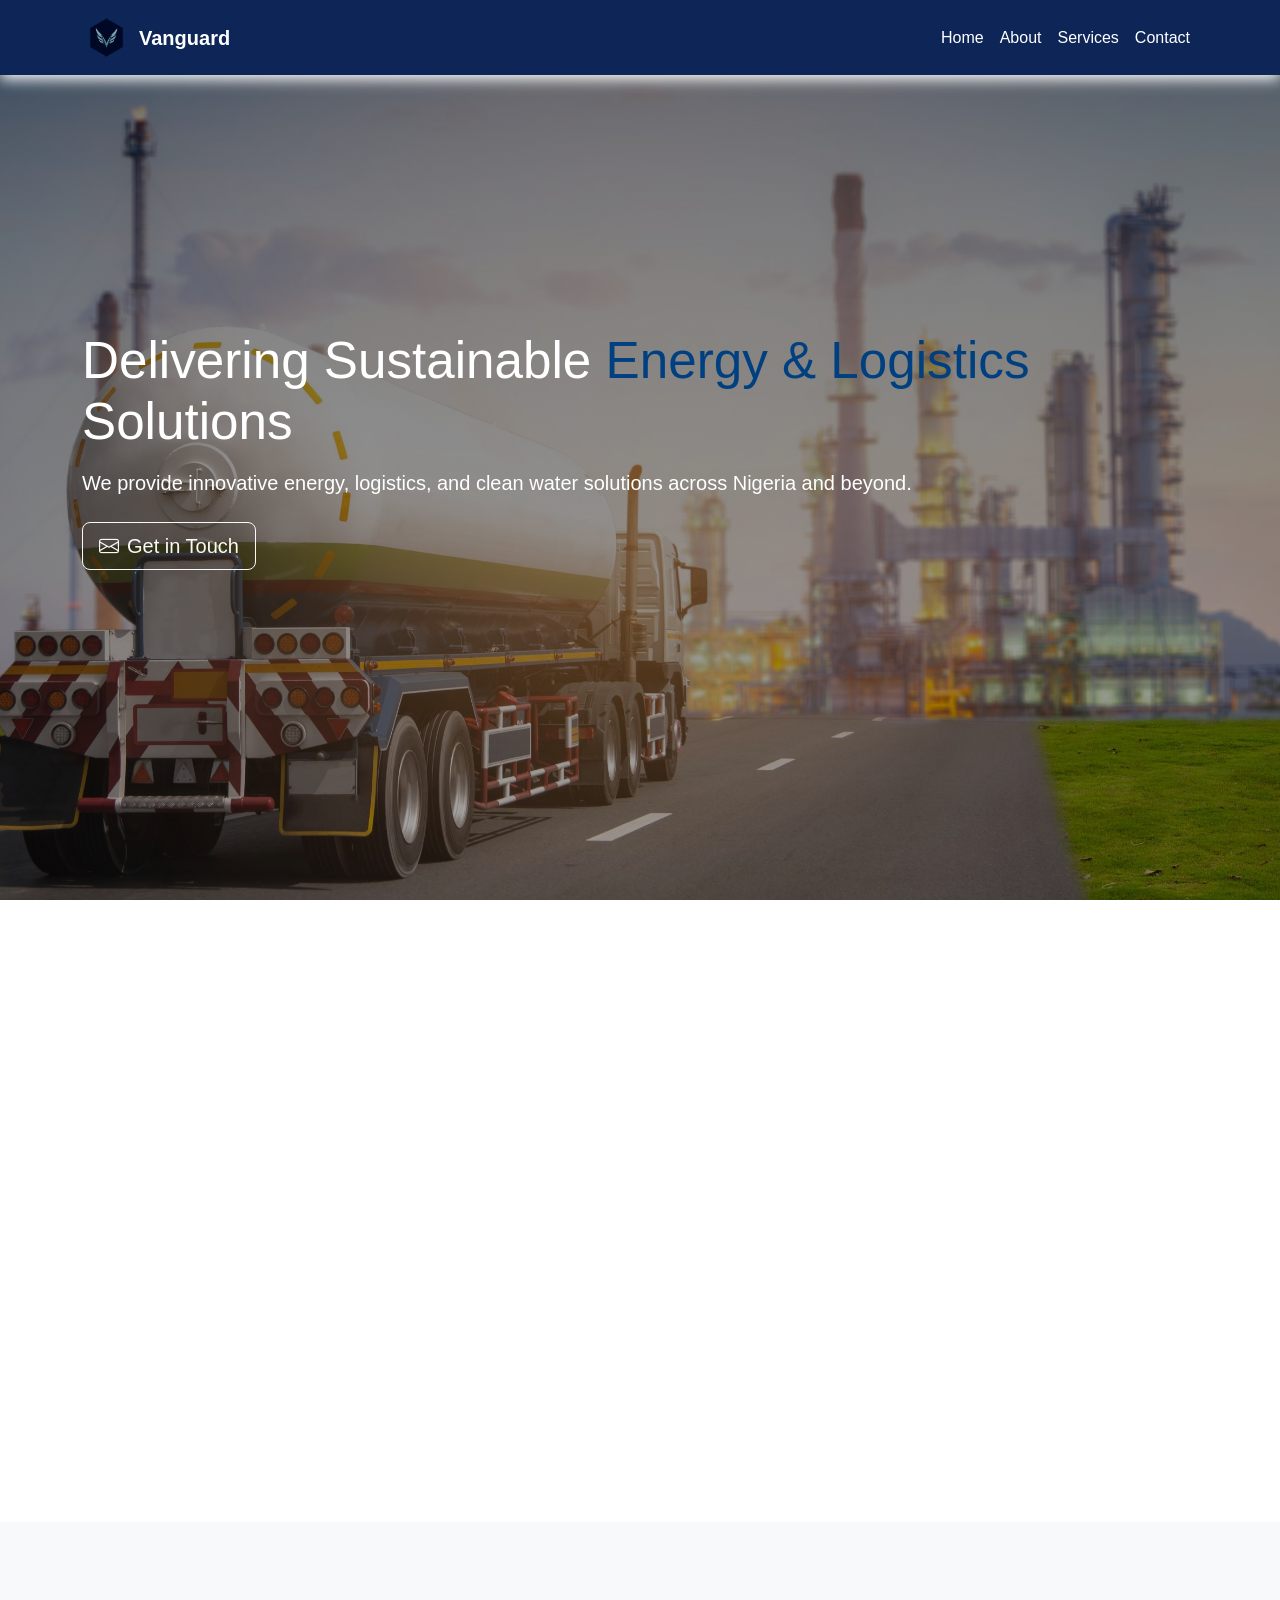
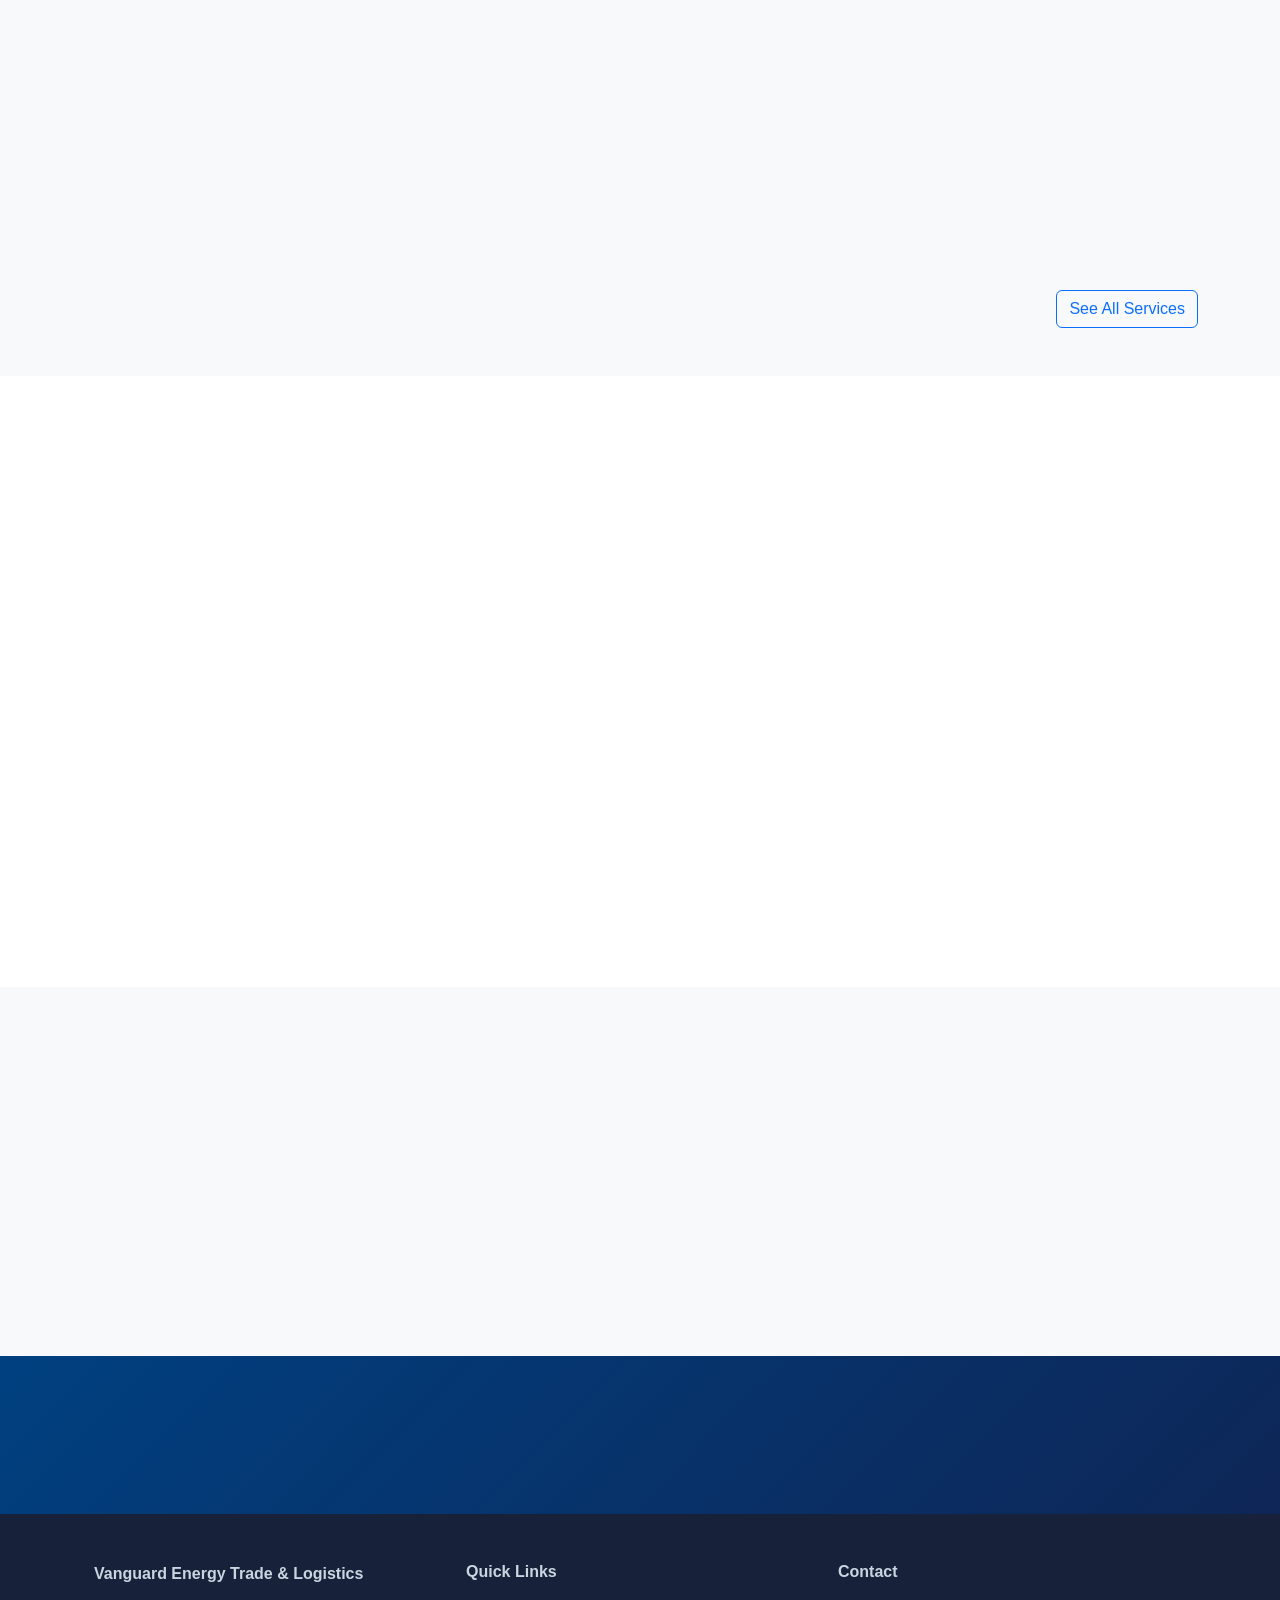
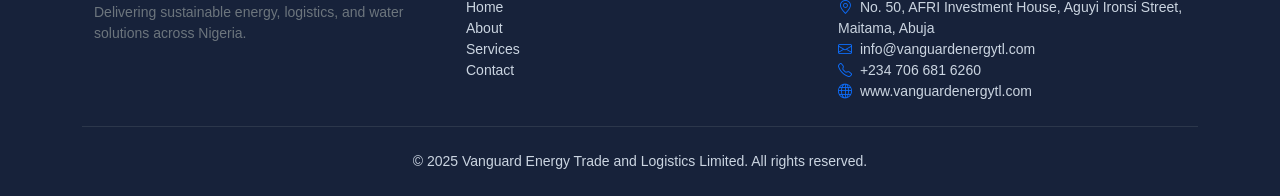
<file: index.html>
<!DOCTYPE html>
<html lang="en">
<head>
  <meta charset="UTF-8" />
  <meta name="viewport" content="width=device-width, initial-scale=1" />
  <meta name="robots" content="index, follow">
  <link rel="icon" type="image/png" href="./images/logo.png" />
  <title>Vanguard Energy Trade and Logistics | Sustainable Energy, Logistics & Water Solutions Nigeria</title>
  <meta name="description" content="Vanguard Energy Trade & Logistics delivers sustainable energy, logistics, and water solutions across Nigeria. Discover our renewable energy, logistics, and clean water services.">
  <meta name="keywords" content="Vanguard Energy, Energy Solutions, Logistics, Clean Water, Nigeria, Renewable Energy, Oil and Gas, Borehole Drilling, EPC, Solar, Inverter, Pipeline, Consulting">
  <meta name="author" content="Vanguard Energy Trade and Logistics">
  <meta property="og:title" content="Vanguard Energy Trade and Logistics | Sustainable Energy, Logistics & Water Solutions Nigeria">
  <meta property="og:description" content="Delivering sustainable energy, logistics, and water solutions across Nigeria.">
  <meta property="og:image" content="https://www.vanguardenergytl.com/images/logo.png">
  <meta property="og:type" content="website">
  <meta property="og:url" content="https://www.vanguardenergytl.com/">
  <meta name="twitter:card" content="summary_large_image">
  <meta name="twitter:title" content="Vanguard Energy Trade and Logistics">
  <meta name="twitter:description" content="Delivering sustainable energy, logistics, and water solutions across Nigeria.">
  <meta name="twitter:image" content="https://www.vanguardenergytl.com/images/logo.png">
  <link rel="canonical" href="https://www.vanguardenergytl.com/">

  
  <link rel="stylesheet" href="./css/style.css">
  <link href="https://cdn.jsdelivr.net/npm/bootstrap@5.3.2/dist/css/bootstrap.min.css" rel="stylesheet" />
  <link href="https://cdn.jsdelivr.net/npm/bootstrap-icons@1.11.3/font/bootstrap-icons.css" rel="stylesheet" />
  <link href="https://unpkg.com/aos@2.3.4/dist/aos.css" rel="stylesheet" />
  <link href="https://cdnjs.cloudflare.com/ajax/libs/font-awesome/6.5.1/css/all.min.css" rel="stylesheet" />  

  
  <script async src="https://www.googletagmanager.com/gtag/js?id=G-5X5LFJ057C"></script>
  <script>
    window.dataLayer = window.dataLayer || [];
    function gtag(){dataLayer.push(arguments);}
    gtag('js', new Date());
    gtag('config', 'G-5X5LFJ057C');
  </script>

  
  <script type="application/ld+json">
  {
    "@context": "https://schema.org",
    "@type": "Organization",
    "name": "Vanguard Energy Trade and Logistics",
    "url": "https://www.vanguardenergytl.com",
    "logo": "https://www.vanguardenergytl.com/images/logo.png",
    "description": "Delivering sustainable energy, logistics, and water solutions across Nigeria.",
    "contactPoint": {
      "@type": "ContactPoint",
      "telephone": "+2347066816260",
      "contactType": "Customer Service",
      "areaServed": "NG"
    },
    "address": {
      "@type": "PostalAddress",
      "streetAddress": "No. 50, AFRI Investment House, Aguyi Ironsi Street, Maitama",
      "addressLocality": "Abuja",
      "addressCountry": "NG"
    }
  }
  </script>
</head>
<body>

<nav class="navbar navbar-expand-lg fixed-top py-2" role="navigation">
  <div class="container">
    <a class="navbar-brand d-flex align-items-center" href="index.html">
      <img src="./images/logo.png" alt="Vanguard Energy Trade and Logistics Logo" class="d-inline-block align-top me-2" style="height: 49px; width: 49px;">
      <span class="fw-bold text-white">Vanguard</span>
    </a>
    <button class="navbar-toggler bg-white" type="button" data-bs-toggle="collapse" data-bs-target="#nav1" aria-controls="nav1" aria-expanded="false" aria-label="Toggle navigation">
      <span class="navbar-toggler-icon"></span>
    </button>
    <div class="collapse navbar-collapse" id="nav1">
      <ul class="navbar-nav ms-auto">
        <li class="nav-item"><a class="nav-link active text-white" href="#home">Home</a></li>
        <li class="nav-item"><a class="nav-link text-white" href="about.html">About</a></li>
        <li class="nav-item"><a class="nav-link text-white" href="services.html">Services</a></li>
        <li class="nav-item"><a class="nav-link text-white" href="contact.html">Contact</a></li>
      </ul>
    </div>
  </div>
</nav>



  <header id="home" class="hero" style="overflow-x:hidden;">
    <div class="container content" data-aos="fade-up">
      <h1 class="mb-3">Delivering Sustainable <span class="text-accent">Energy & Logistics</span> Solutions</h1>
      <p class="lead mb-4">We provide innovative energy, logistics, and clean water solutions across Nigeria and beyond.</p>
      <div class="d-flex gap-2 flex-wrap">
        <a href="contact.html" class="btn btn-outline-light btn-lg"><i class="bi bi-envelope me-2"></i>Get in Touch</a>
      </div>
    </div>
  </header>
  

<!-- ABOUT US-->
<section id="about-preview" class="py-5" role="region" aria-labelledby="about-title">
  <div class="container">
    <div class="row align-items-center g-4">
      <div class="col-lg-6" data-aos="fade-right">
        <img src="./images/who.png" alt="About Vanguard Energy Team" class="img-fluid rounded shadow" loading="lazy"/>
      </div>
      <div class="col-lg-6" data-aos="fade-left">
        <span class="badge" style="background: rgba(154,205,50,.15); color: var(--accent)">Who We Are</span>
        <h2 id="about-title" class="fw-bold mb-3">Empowering Communities, Enabling Progress</h2>
        <p class="text-secondary">Vanguard Energy Trade & Logistics is a leading solutions aggregator, providing sustainable energy, logistics, and water sourcing services across Nigeria and Africa.</p>
        <a href="about.html" class="btn btn-primary mt-2">Learn More About Us</a>
      </div>
    </div>
  </div>
</section>

<!-- SERVICES -->
<section id="services-preview" class="py-5 bg-light" role="region" aria-labelledby="services-title">
  <div class="container">
    <div class="row mb-4">
      <div class="col-lg-8" data-aos="fade-right">
        <h2 id="services-title" class="section-title mb-2">Our Core Services</h2>
        <p class="text-secondary mb-0">We offer a comprehensive range of services to meet the diverse needs of our clients.</p>
      </div>
    </div>
    <div class="row g-4">
      <div class="col-md-6 col-lg-4" data-aos="fade-up">
        <div class="card feature-card h-100">
          <div class="card-body p-4">
            <div class="d-inline-flex align-items-center justify-content-center rounded-circle bg-light mb-3" style="width:56px;height:56px">
              <i class="bi bi-lightning-charge fs-4 text-accent"></i>
            </div>
            <h3 class="h5 fw-bold">Energy Solutions</h3>
            <p class="text-secondary mb-0">Renewable energy, oil & gas logistics, and sustainable power projects.</p>
          </div>
        </div>
      </div>
      <div class="col-md-6 col-lg-4" data-aos="fade-up" data-aos-delay="100">
        <div class="card feature-card h-100">
          <div class="card-body p-4">
            <div class="d-inline-flex align-items-center justify-content-center rounded-circle bg-light mb-3" style="width:56px;height:56px">
              <i class="bi bi-droplet-fill fs-4 text-accent"></i>
            </div>
            <h3 class="h5 fw-bold">Clean Water Sourcing</h3>
            <p class="text-secondary mb-0">Borehole drilling, water well design, and maintenance for reliable water access.</p>
          </div>
        </div>
      </div>
      <div class="col-md-6 col-lg-4" data-aos="fade-up" data-aos-delay="200">
        <div class="card feature-card h-100">
          <div class="card-body p-4">
            <div class="d-inline-flex align-items-center justify-content-center rounded-circle bg-light mb-3" style="width:56px;height:56px">
              <i class="bi bi-gear-wide-connected fs-4 text-accent"></i>
            </div>
            <h3 class="h5 fw-bold">Logistics & Pipelines</h3>
            <p class="text-secondary mb-0">Pipeline construction, gas processing, and EPC consulting for efficient delivery.</p>
          </div>
        </div>
      </div>
    </div>
    <div class="text-end mt-4">
      <a href="services.html" class="btn btn-outline-primary">See All Services</a>
    </div>
  </div>
</section>

<!-- PROJECTS  -->
<section id="projects-preview" class="py-5" role="region" aria-labelledby="projects-title">
  <div class="container">
    <div class="row mb-4">
      <div class="lg-8" data-aos="fade-right">
        <h2 id="projects-title" class="section-title mb-2">Featured Projects</h2>
        <p class="text-secondary mb-0">See how we’re making a difference in communities across Nigeria.</p>
      </div>
    </div>
    <div class="row g-4">
      <div class="col-md-6" data-aos="zoom-in">
        <div class="card project-card h-100">
          <img src="./images/project2.png" alt="Pankshin Solar Borehole Project" class="card-img-top" loading="lazy"/>
          <div class="card-body">
            <h3 class="h5 fw-bold">Pankshin Solar Borehole</h3>
            <p class="text-secondary mb-2">Installed solar panels to power a borehole and overhead water tank, providing 24/7 access to clean water.</p>
          </div>
          <a href="about.html" class="btn btn-outline-primary mt-auto">Learn more</a>
        </div>
      </div>
      <div class="col-md-6" data-aos="zoom-in" data-aos-delay="100">
        <div class="card project-card h-100">
          <img src="./images/project1.png" alt="Karamajiji IDP Borehole Project" class="card-img-top" loading="lazy"/>
          <div class="card-body">
            <h3 class="h5 fw-bold">Karamajiji IDP Borehole</h3>
            <p class="text-secondary mb-2">Engineers deployed to IDP Camp in Abuja to provide a reliable water solution addressing severe shortages.</p>
          </div>
          <a href="about.html" class="btn btn-outline-primary mt-auto">Learn more</a>
        </div>
      </div>
    </div>
  </div>
</section>


  
<!-- PARTNERS -->
<section id="partners" class="py-5 bg-light" role="region" aria-labelledby="partners-title">
  <div class="container">
    <div class="row mb-4">
      <div class="col-lg-8" data-aos="fade-right">
        <h2 id="partners-title" class="section-title mb-2">Our Partners</h2>
        <p class="text-secondary">Strategic alliances driving innovation and excellence in energy and logistics.</p>
      </div>
    </div>
    <div class="row g-4 justify-content-center" data-aos="zoom-in">
      <div class="col-6 col-sm-4 col-md-3 col-lg-2">
        <img src="./images/nex.png" alt="Nex Rubica Capital Partner" class="img-fluid" style="max-height: 100px;" loading="lazy">
      </div>
      <div class="col-6 col-sm-4 col-md-3 col-lg-2">
        <img src="./images/bvs.png" alt="BVS Professional Partner" class="img-fluid" style="max-height: 100px;" loading="lazy">
      </div>
      <div class="col-6 col-sm-4 col-md-3 col-lg-2">
        <img src="./images/ganawa.png" alt="Ganawa Engineering Partner" class="img-fluid" style="max-height: 100px;" loading="lazy">
      </div>
      <div class="col-6 col-sm-4 col-md-3 col-lg-2">
        <img src="./images/xenius.png" alt="Xenius Global Nigeria Partner" class="img-fluid" style="max-height: 100px;" loading="lazy">
      </div>
       <div class="col-6 col-sm-4 col-md-3 col-lg-2">
          <img src="./images/subterra.png" alt="Subterra" class="img-fluid" style="max-height: 100px;" loading="lazy">
        </div>
        <div class="col-6 col-sm-4 col-md-3 col-lg-2">
          <img src="./images/cal.png" alt="Caillou and Deez" class="img-fluid" style="max-height: 100px;" loading="lazy">
        </div>
        <div class="col-6 col-sm-4 col-md-3 col-lg-2">
          <img src="./images/ele city.png" alt="Electric City Energy" class="img-fluid" style="max-height: 100px;" loading="lazy">
        </div>
        <div class="col-6 col-sm-4 col-md-3 col-lg-2">
          <img src="./images/gra.png" alt="Dache Global" class="img-fluid" style="max-height: 100px;" loading="lazy">
        </div>
        <div class="col-6 col-sm-4 col-md-3 col-lg-2">
          <img src="./images/atc.png" alt="ATC" class="img-fluid" style="max-height: 100px;" loading="lazy">
        </div>
        <div class="col-6 col-sm-4 col-md-3 col-lg-2">
          <img src="./images/omale.png" alt="Omale & Co" class="img-fluid" style="max-height: 100px;" loading="lazy">
        </div>
        <div class="col-6 col-sm-4 col-md-3 col-lg-2">
          <img src="./images/avant (2).png" alt="Avant Garde Technology" class="img-fluid" style="max-height: 100px;" loading="lazy">
        </div>
    </div>
  </div>
</section>


  

  <section class="cta-band py-5" id="contact">
    <div class="container">
      <div class="row align-items-center g-3">
        <div class="col-lg-8" data-aos="fade-right">
          <h3 class="mb-1">Partner with us for sustainable solutions.</h3>
          <p class="mb-0 text-light">Let’s discuss energy, logistics, or water sourcing opportunities.</p>
        </div>
        <div class="col-lg-4 text-lg-end" data-aos="fade-left">
          <a class="btn btn-light btn-lg" href="mailto:info@vanguardenergytl.com"><i class="bi bi-envelope me-2"></i>Email Us</a>
        </div>
      </div>
    </div>
  </section>

  
  <footer class="pt-5 pb-4">
    <div class="container">
      <div class="row g-4">
        <div class="col-md-4">
          <div class="d-flex align-items-center mb-3"><span class="fw-bold">Vanguard Energy Trade & Logistics</span></div>
          <p class="small text-secondary">Delivering sustainable energy, logistics, and water solutions across Nigeria.</p>
        </div>
        <div class="col-md-4">
          <h6 class="fw-bold mb-3">Quick Links</h6>
          <ul class="list-unstyled small">
            <li><a href="#home">Home</a></li>
            <li><a href="about.html">About</a></li>
            <li><a href="services.html">Services</a></li>
            <li><a href="contact.html">Contact</a></li>
          </ul>
        </div>
        <div class="col-md-4">
          <h6 class="fw-bold mb-3">Contact</h6>
          <ul class="list-unstyled small mb-0">
            <li><i class="bi bi-geo-alt text-primary me-1"></i> No. 50, AFRI Investment House, Aguyi Ironsi Street, Maitama, Abuja</li>
            <li><i class="bi bi-envelope text-primary me-1"></i> info@vanguardenergytl.com</li>
            <li><i class="bi bi-telephone text-primary me-1"></i> +234 706 681 6260</li>
            <li><i class="bi bi-globe text-primary me-1"></i> <a href="http://www.vanguardenergytl.com">www.vanguardenergytl.com</a></li>
          </ul>
        </div>
      </div>
      <hr class="border-secondary my-4" />
      <p class="small text-center mb-0">© 2025 Vanguard Energy Trade and Logistics Limited. All rights reserved.</p>
    </div>
  </footer>


  <script src="https://cdn.jsdelivr.net/npm/bootstrap@5.3.2/dist/js/bootstrap.bundle.min.js"></script>
  <script src="https://unpkg.com/aos@2.3.4/dist/aos.js"></script>
  <script>
    AOS.init();
  </script>
</body>
</html>
</file>
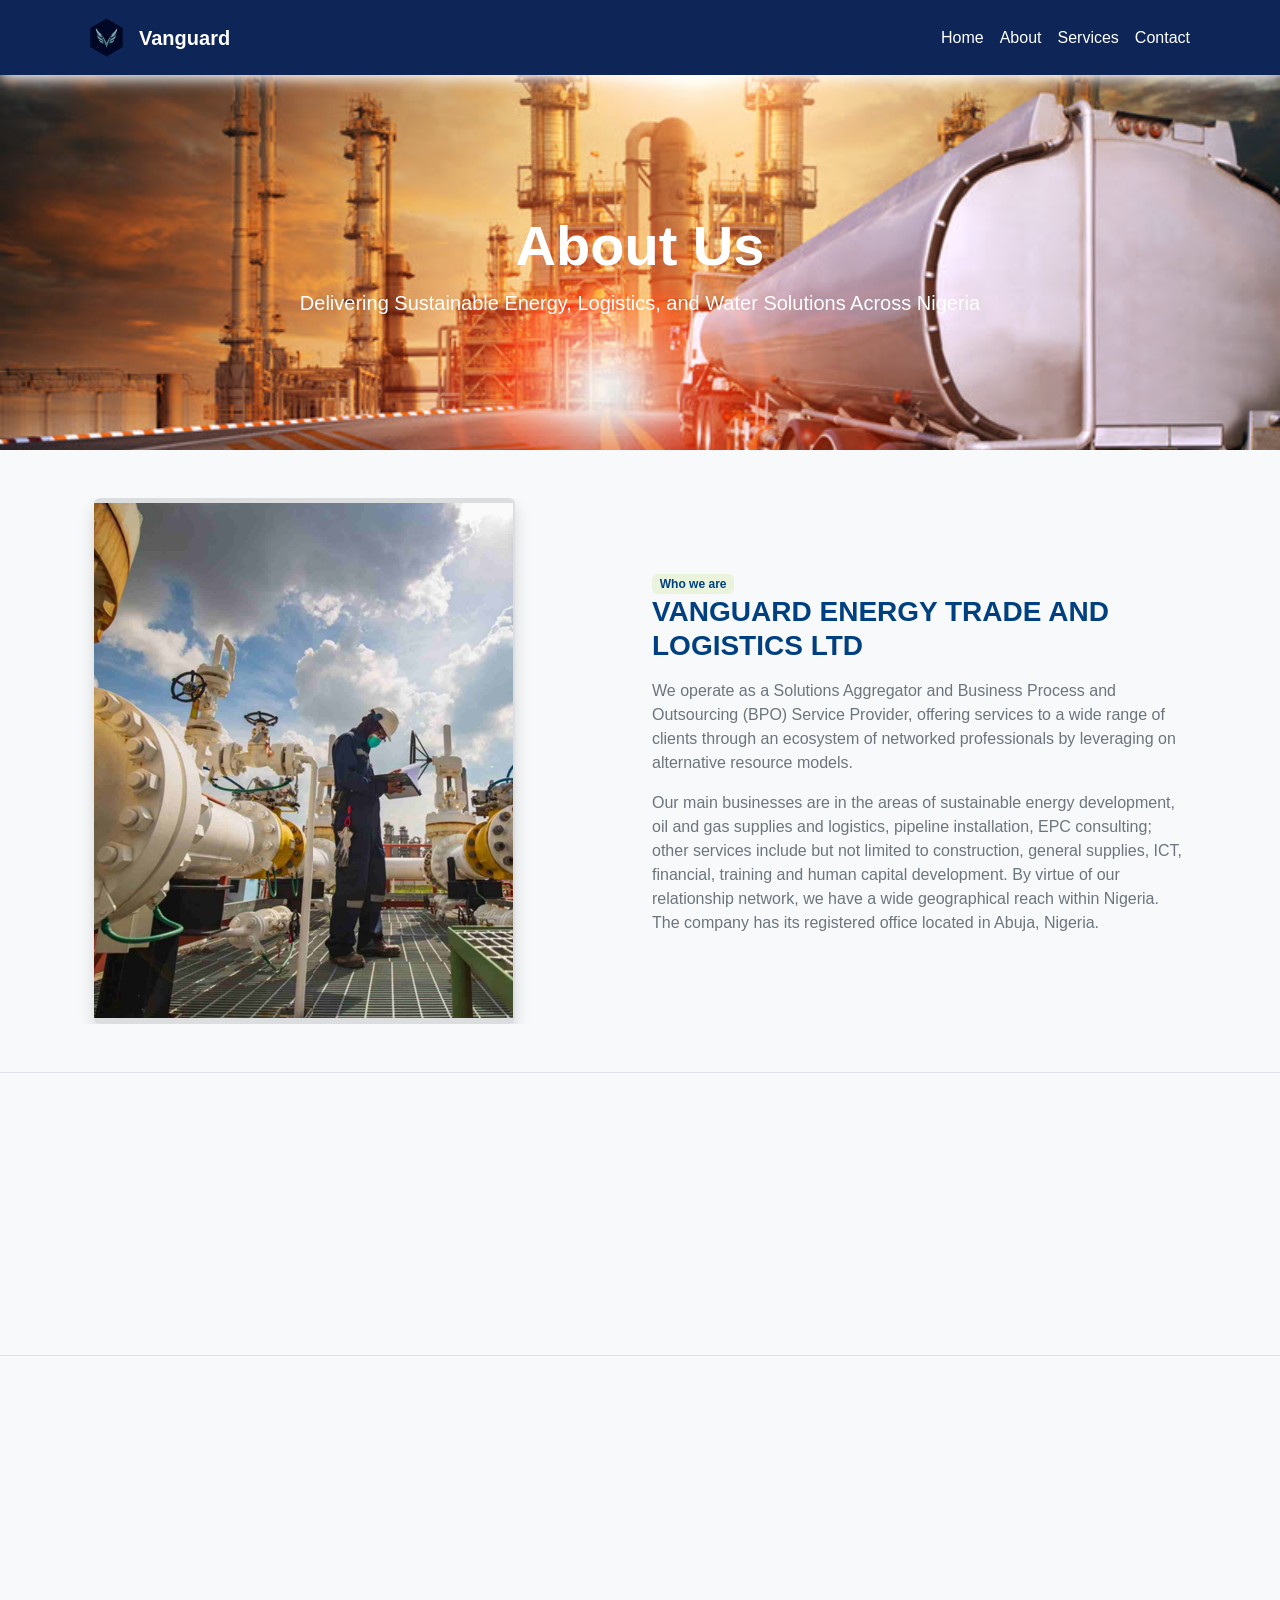
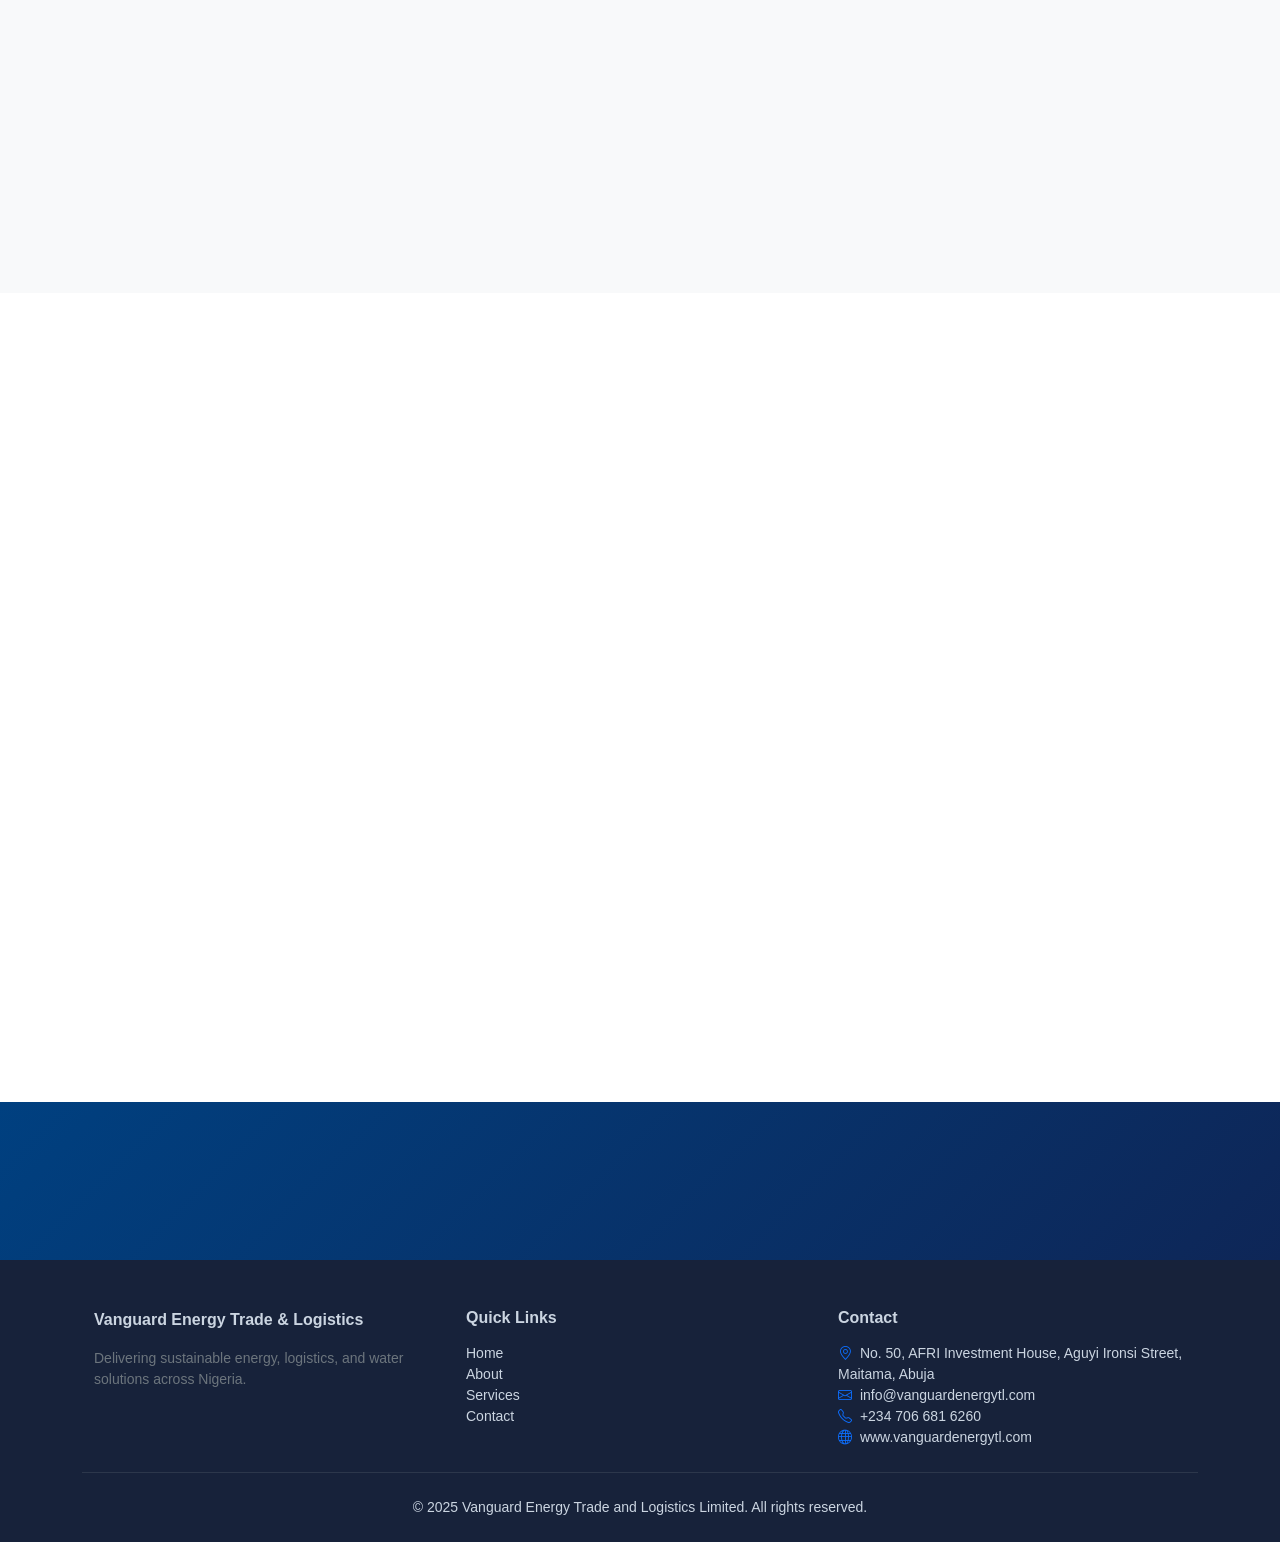
<file: about.html>
<!DOCTYPE html>
<html lang="en">
<head>
  <meta charset="UTF-8" />
  <meta name="viewport" content="width=device-width, initial-scale=1" />
  <link rel="icon" type="image/png" href="./images/logo.png" />
  <title>About | Vanguard Energy Trade and Logistics - Sustainable Energy, Logistics & Water Solutions Nigeria</title>
  <meta name="description" content="Learn about Vanguard Energy Trade & Logistics: a leading provider of sustainable energy, logistics, water sourcing, construction, ICT, and financial solutions in Nigeria.">
  <meta name="keywords" content="About Vanguard Energy, Energy Solutions, Logistics, Clean Water, Nigeria, Renewable Energy, Oil and Gas, Borehole Drilling, EPC, Solar, Inverter, Pipeline, Consulting, Construction, ICT, Financial Services">
  <meta name="author" content="Vanguard Energy Trade and Logistics">
  <meta property="og:title" content="About | Vanguard Energy Trade and Logistics - Sustainable Energy, Logistics & Water Solutions Nigeria">
  <meta property="og:description" content="Discover Vanguard Energy Trade & Logistics: sustainable energy, logistics, water, construction, ICT, and financial services for Nigeria and Africa.">
  <meta property="og:image" content="https://www.vanguardenergytl.com/images/logo.png">
  <meta property="og:type" content="website">
  <meta property="og:url" content="https://www.vanguardenergytl.com/about.html">
  <meta name="twitter:card" content="summary_large_image">
  <meta name="twitter:title" content="About | Vanguard Energy Trade and Logistics">
  <meta name="twitter:description" content="Discover Vanguard Energy Trade & Logistics: sustainable energy, logistics, water, construction, ICT, and financial services for Nigeria and Africa.">
  <meta name="twitter:image" content="https://www.vanguardenergytl.com/images/logo.png">
  <link rel="canonical" href="https://www.vanguardenergytl.com/about.html">

  <link rel="stylesheet" href="./css/style.css">
  <link rel="stylesheet" href="./css/about.css">
  <link href="https://cdn.jsdelivr.net/npm/bootstrap@5.3.2/dist/css/bootstrap.min.css" rel="stylesheet" />
  <link href="https://cdn.jsdelivr.net/npm/bootstrap-icons@1.11.3/font/bootstrap-icons.css" rel="stylesheet" />
  <link href="https://unpkg.com/aos@2.3.4/dist/aos.css" rel="stylesheet" />
  <link href="https://cdnjs.cloudflare.com/ajax/libs/font-awesome/6.5.1/css/all.min.css" rel="stylesheet" />


  <script async src="https://www.googletagmanager.com/gtag/js?id=G-5X5LFJ057C"></script>
  <script>
    window.dataLayer = window.dataLayer || [];
    function gtag(){dataLayer.push(arguments);}
    gtag('js', new Date());
    gtag('config', 'G-5X5LFJ057C');
  </script>
</head>
<body>
  
    <nav class="navbar navbar-expand-lg  fixed-top py-2">
  <div class="container">
    <a class="navbar-brand d-flex align-items-center" href="index.html">
      <img src="./images/logo.png" alt="Vanguard Energy Trade and Logistics Logo" class="d-inline-block align-top me-2" style="height: 49px; width: 49px;">
      <span class="fw-bold text-white">Vanguard</span>
    </a>
    <button class="navbar-toggler bg-white" type="button" data-bs-toggle="collapse" data-bs-target="#nav1" aria-controls="nav1" aria-expanded="false" aria-label="Toggle navigation">
      <span class="navbar-toggler-icon "></span>
    </button>
    <div class="collapse navbar-collapse" id="nav1">
      <ul class="navbar-nav ms-auto">
        <li class="nav-item"><a class="nav-link active text-white" href="index.html">Home</a></li>
        <li class="nav-item"><a class="nav-link text-white" href="about.html">About</a></li>
        <li class="nav-item"><a class="nav-link text-white" href="services.html">Services</a></li>
        <li class="nav-item"><a class="nav-link text-white" href="contact.html">Contact</a></li>
      </ul>
    </div>
  </div>
</nav>


  <section class="hero-section d-flex align-items-center" id="home">    
    <div class="container text-center text-white" data-aos="fade-up">
      <h1 class="display-4 fw-bold">About Us</h1>
      <p class="lead mb-0">Delivering Sustainable Energy, Logistics, and Water Solutions Across Nigeria</p>
    </div>
  </section>

  <section id="about" class="py-5 bg-light">
    <div class="container">
      <div class="row align-items-center g-4">
        <div class="col-lg-6" data-aos="fade-right">
          <img class="img-fluid rounded shadow" alt="Energy project" src="./images/who.png" />
        </div>
        <div class="col-lg-6" data-aos="fade-left">
          <span class="badge" style="background:rgba(154,205,50,.15); color:var(--accent)">Who we are</span>
          <h3 class="fw-bold mb-3 text-accent">VANGUARD ENERGY TRADE
            AND LOGISTICS LTD
            </h3>
          <p class="text-secondary">We operate as a Solutions Aggregator and Business
                                Process and Outsourcing (BPO) Service Provider, offering
                                services to a wide range of clients through an ecosystem of
                                networked professionals by leveraging on alternative
                                resource models.
                                </p>
          <p class="text-secondary">Our main businesses are in the areas of sustainable
                                energy development, oil and gas supplies and logistics,
                                pipeline installation, EPC consulting; other services include
                                but not limited to construction, general supplies, ICT,
                                financial, training and human capital development.
                                By virtue of our relationship network, we have a wide
                                geographical reach within Nigeria. The company has its
                                registered office located in Abuja, Nigeria.</p>
        </div>
      </div>
    </div>
  </section>

  <!-- MISSION & VISION SECTION -->
  <section class="py-5" style="background: #f8f9fa; border-top: 1px solid #dee2e6; border-bottom: 1px solid #dee2e6;">
    <div class="container">
      <div class="row g-5 align-items-center">
        <div class="col-md-6" data-aos="fade-right">
          <div class="p-4 bg-white rounded shadow-sm h-100 ">
            <h3 class="fw-bold mb-3 text-accent">Our Mission</h3>
            <p class="text-secondary mb-20 ">
               To deliver decisive and intelligent solutions that empower our clients to make the absolute best decisions for services that meet their needs.
          </div>
        </div>
        <div class="col-md-6" data-aos="fade-left">
          <div class="p-4 bg-white rounded shadow-sm h-100">
            <h3 class="fw-bold mb-3 text-accent">Our Vision</h3>
            <p class="text-secondary mb-20">
              To provide lasting value-based solutions to organizations and individuals that span the general service arena in Nigeria and beyond.
            </p>
          </div>
        </div>
      </div>
    </div>
  </section>

  <section id="about" class="py-5 bg-light">
    <div class="container">
      <div class="row align-items-center g-4">
        <div class="col-lg-6" data-aos="fade-left">
          <img class="img-fluid rounded shadow" alt="Energy and logistics project" src="./images/logistics.png" />
        </div>
        <div class="col-lg-6" data-aos="fade-right">
          <h3 class="fw-bold mb-3 text-accent">ENERGY AND LOGISTICS</h3>
          <p class="text-secondary">Vanguard Energy, like every successful company around the
              world, seeks to advance the growth of the Energy Industry
              through sustainable innovative solutions, particularly in the
              oil and gas sector. One of the many ways in which it has
              achieved this is through strategic partnerships with other
              industry experts.
              Its alliance with Ganawa Engineering Limited, Xenius Global
              Nigeria Ltd and Subterra Energy Resources (SER), experts
              in Pipeline Construction, Gas Processing, Oil & Gas Project
              Management, Drilling and Optimization Services as well as other oil & gas servicing and maintenance activities, has led
              to huge accomplishments within and outside the industry.
                                </p>
          <p class="text-secondary">Vanguard Energy brings to this partnership its unique ability
              to raise Upstream Finance and its stellar track record in
              Energy Consulting. It was instrumental in rendering
              professional support to companies which
              participated in the Nigeria Gas Flare Commercialization
              Program (NGFCP) bid round.</p>
        </div>
      </div>
    </div>
  </section>

  <!-- PROJECTS -->
  <section id="projects" class="py-5">
    <div class="container">
      <div class="row mb-4">
        <div class="col-lg-8" data-aos="fade-right">
          <h2 class="section-title mb-2">Key Projects</h2>
          <p class="text-secondary">Delivering impactful energy and water solutions across Nigeria.</p>
        </div>
      </div>
      <div class="row g-4">
        <div class="col-md-6" data-aos="zoom-in">
          <div class="card project-card h-100 shadow-sm">
            <img src="./images/project2.png" alt="Pankshin Solar Borehole" class="card-img-top" style="object-fit:cover; height:220px;">
            <div class="card-body d-flex flex-column">
              <h4 class="fw-bold">Pankshin Solar Borehole</h4>
              <p class="text-secondary mb-3">
                The Dene Il community of Pankshin LGA in Plateau
                State now has a solar motorized borehole, which was
                constructed in early 2017 by a group of highly skilled
                Energy and Water Resource Engineers working for
                Electric City Energy LTD, a member of the Vanguard
                Energy Trade and Logistics consortium.
                The contract was awarded by the Federal Ministry of
                Water Resources in December 2016 under its borehole
                scheme for rural communities.
                The work included erecting a large overhead tank on a
                tower, and installing solar panels to provide round the
                clock electricity to power the water pump attached to the
                borehole. 
              <ul class="list-unstyled text-secondary mb-4">
                <li class="mb-1"><i class="bi bi-geo-alt-fill text-accent me-2"></i>Pankshin, Plateau State</li>
                <li class="mb-1"><i class="bi bi-droplet-fill text-accent me-2"></i>Solar Motorized Borehole</li>
              </ul>
            </div>
          </div>
        </div>
        <div class="col-md-6" data-aos="zoom-in" data-aos-delay="100">
          <div class="card project-card h-100 shadow-sm">
            <img src="./images/project1.png" alt="Karamajiji IDP Borehole" class="card-img-top" style="object-fit:cover; height:220px;">
            <div class="card-body d-flex flex-column">
              <h4 class="fw-bold">Karamajiji IDP Borehole</h4>
              <p class="text-secondary mb-3">
                As with every project executed by our firm, a team of well trained consultant engineers and water
                resource experts were deployed to the Internally Displaced Persons, IDP Camp in Karamajiji, Abuja
                to assess and recommend the best approach to the water shortage problem.
                Subsequently, it was agreed upon that an electrically pumped borehole would be the best course of
                action.
                As seen in the accompanying photo the borehole comes with a storage tank and taps for easy
                access to running water.
              <ul class="list-unstyled text-secondary mb-4">
                <li class="mb-1"><i class="bi bi-geo-alt-fill text-accent me-2"></i>Karamajiji, Abuja</li>
                <li class="mb-1"><i class="bi bi-droplet-fill text-accent me-2"></i>Electrically Pumped</li>
              </ul>
            </div>
          </div>
        </div>
      </div>
    </div>
  </section>

  <!-- CTA BAND -->
  <section class="cta-band py-5" id="contact">
    <div class="container">
      <div class="row align-items-center g-3">
        <div class="col-lg-8" data-aos="fade-right">
          <h3 class="mb-1">Partner with us for sustainable solutions.</h3>
          <p class="mb-0 text-light">Let’s discuss energy, logistics, or water sourcing opportunities.</p>
        </div>
        <div class="col-lg-4 text-lg-end" data-aos="fade-left">
          <a class="btn btn-light btn-lg" href="mailto:info@vanguardenergytl.com"><i class="bi bi-envelope me-2"></i>Email Us</a>
        </div>
      </div>
    </div>
  </section>

  <!-- FOOTER -->
  <footer class="pt-5 pb-4">
    <div class="container">
      <div class="row g-4">
        <div class="col-md-4">
          <div class="d-flex align-items-center mb-3"><span class="fw-bold">Vanguard Energy Trade & Logistics</span></div>
          <p class="small text-secondary">Delivering sustainable energy, logistics, and water solutions across Nigeria.</p>
        </div>
        <div class="col-md-4">
          <h6 class="fw-bold mb-3">Quick Links</h6>
          <ul class="list-unstyled small">
            <li><a href="index.html">Home</a></li>
            <li><a href="about.html">About</a></li>
            <li><a href="services.html">Services</a></li>
            <li><a href="contact.html">Contact</a></li>
          </ul>
        </div>
        <div class="col-md-4">
          <h6 class="fw-bold mb-3">Contact</h6>
          <ul class="list-unstyled small mb-0">
            <li><i class="bi bi-geo-alt text-primary me-1"></i> No. 50, AFRI Investment House, Aguyi Ironsi Street, Maitama, Abuja</li>
            <li><i class="bi bi-envelope text-primary me-1"></i> info@vanguardenergytl.com</li>
            <li><i class="bi bi-telephone text-primary me-1"></i> +234 706 681 6260</li>
            <li><i class="bi bi-globe text-primary me-1"></i> <a href="http://www.vanguardenergytl.com">www.vanguardenergytl.com</a></li>
          </ul>
        </div>
      </div>
      <hr class="border-secondary my-4" />
      <p class="small text-center mb-0">© 2025 Vanguard Energy Trade and Logistics Limited. All rights reserved.</p>
    </div>
  </footer>

  <script src="https://cdn.jsdelivr.net/npm/bootstrap@5.3.2/dist/js/bootstrap.bundle.min.js"></script>
  <script src="https://unpkg.com/aos@2.3.4/dist/aos.js"></script>
  <script>
    AOS.init();
  </script>
</body>
</html>
</file>
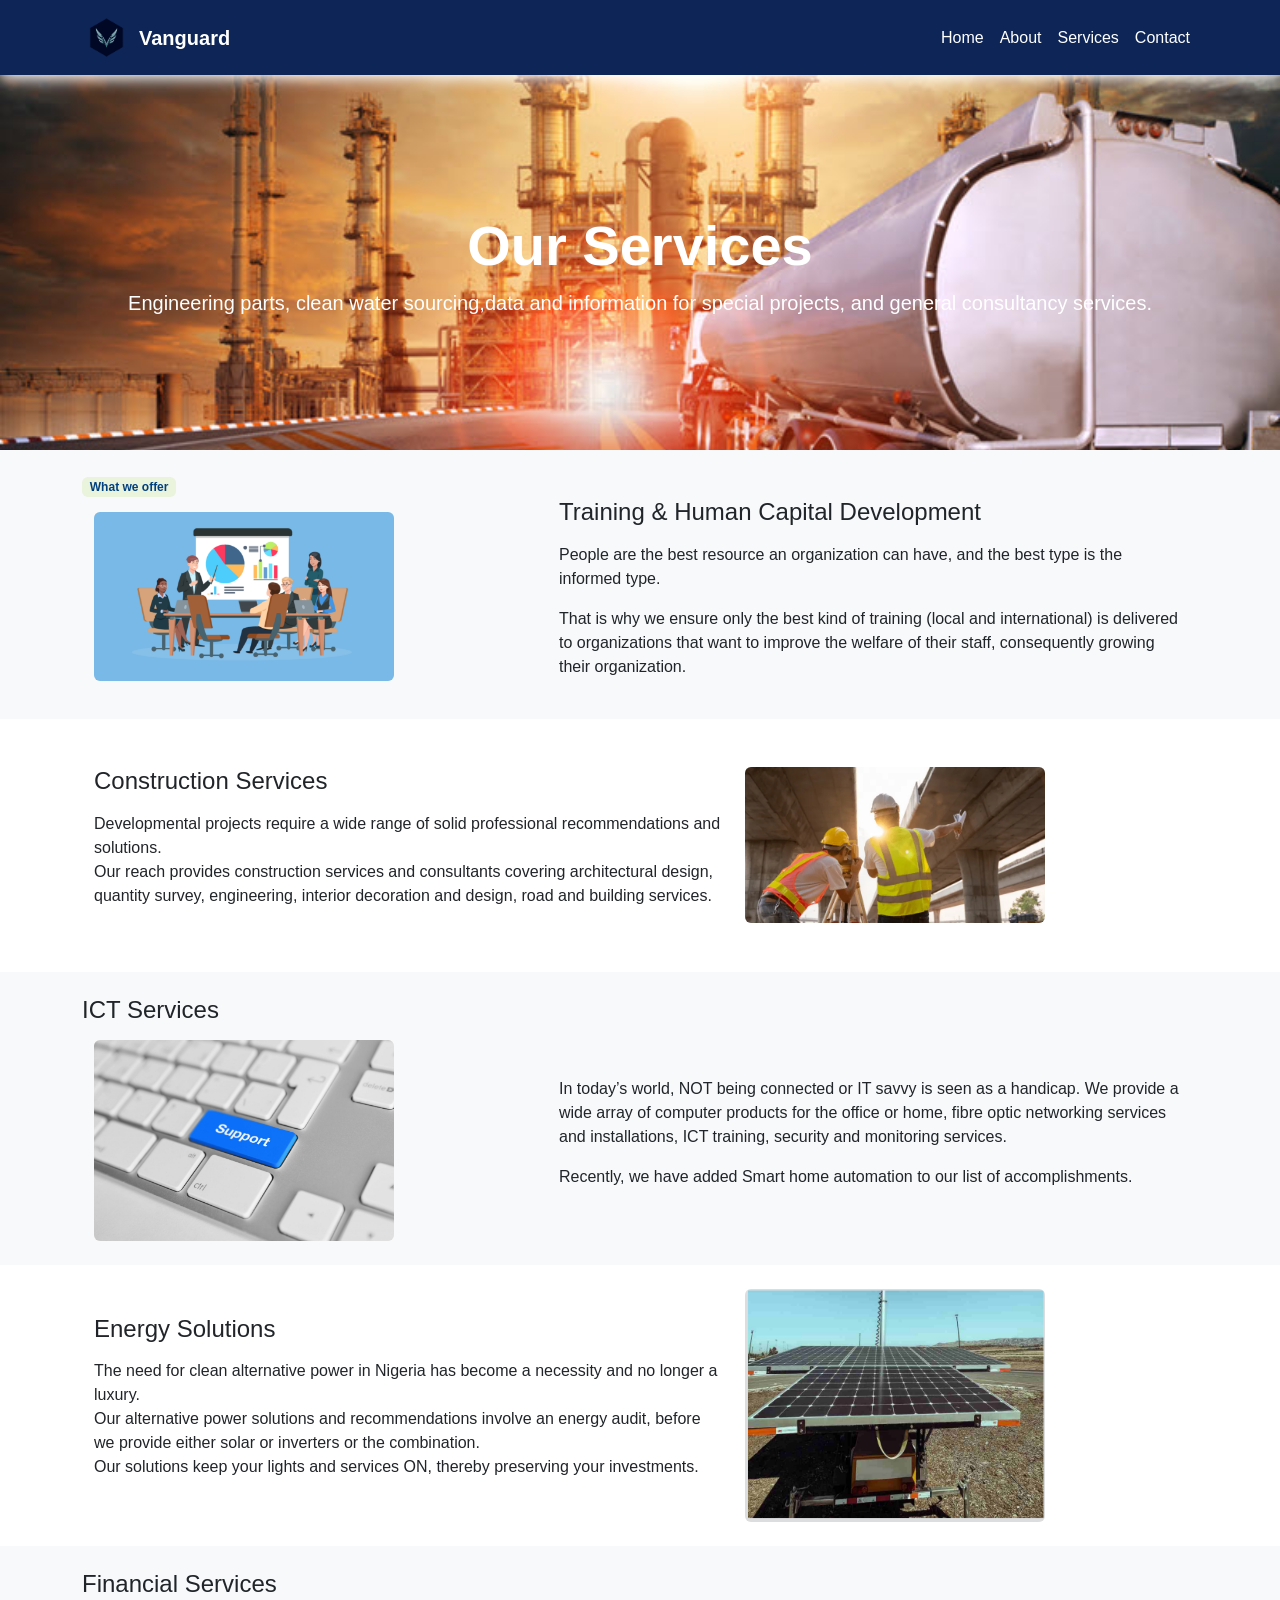
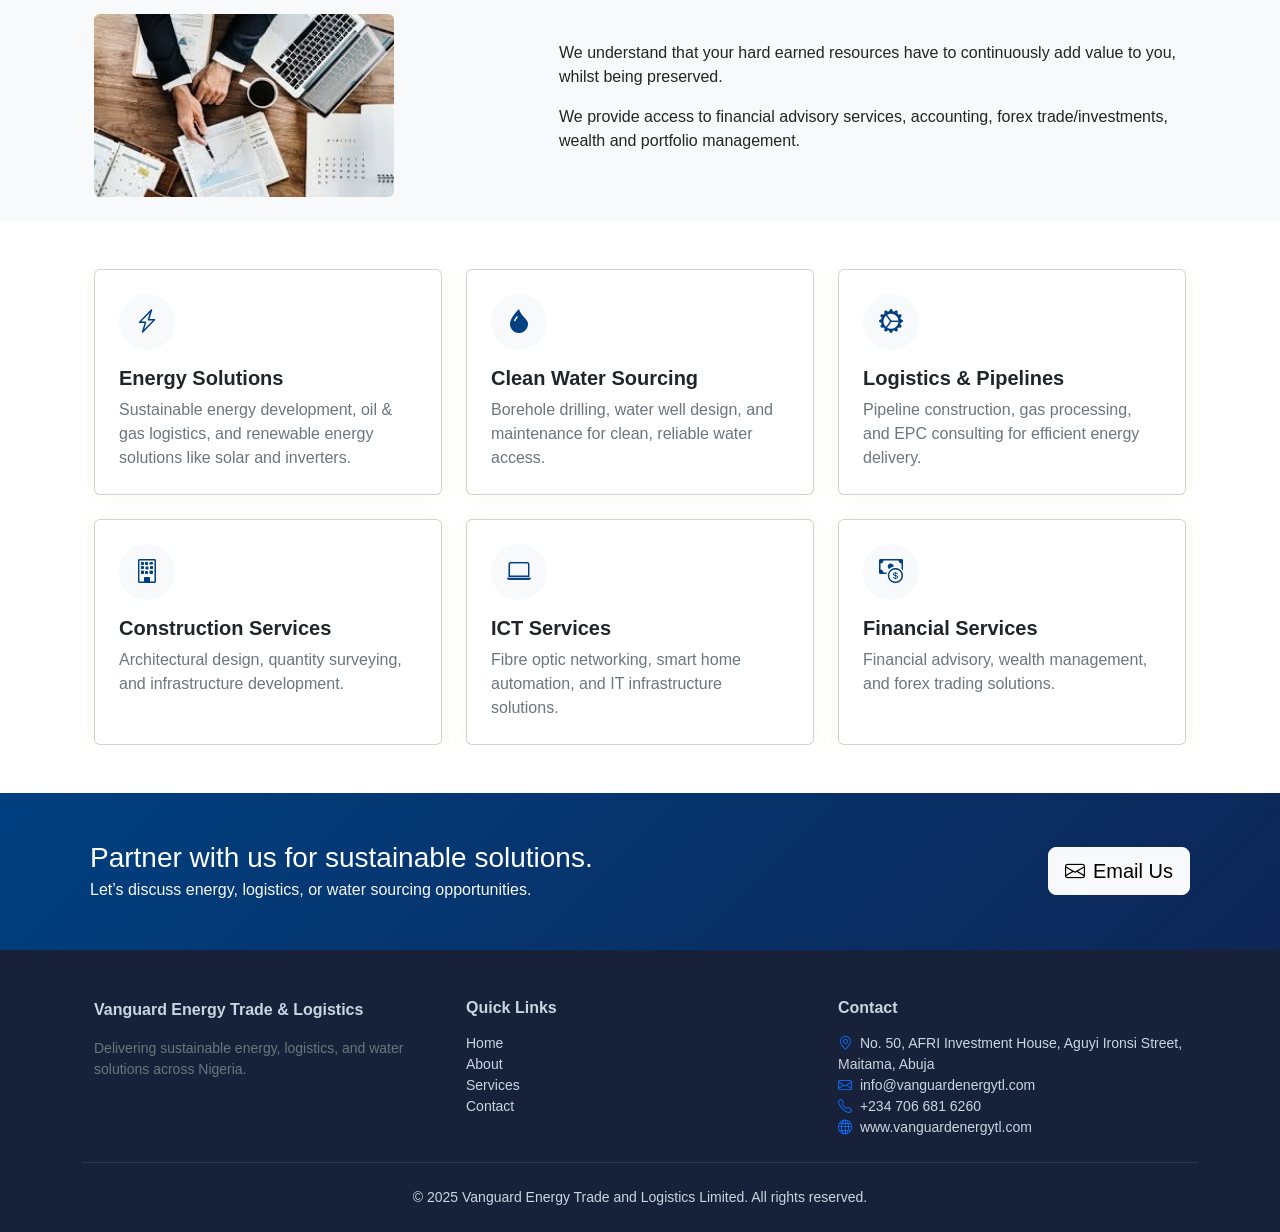
<file: services.html>
<!DOCTYPE html>
<html lang="en">
<head>
  <meta charset="UTF-8" />
  <meta name="viewport" content="width=device-width, initial-scale=1" />
  <link rel="icon" type="image/png" href="./images/logo.png" />
  <title>Services | Vanguard Energy Trade and Logistics - Energy, Logistics, Water Solutions Nigeria</title>
  <meta name="description" content="Discover Vanguard Energy Trade & Logistics' full range of services: sustainable energy, logistics, clean water sourcing, construction, ICT, and financial solutions across Nigeria.">
  <meta name="keywords" content="Vanguard Energy, Energy Solutions, Logistics, Clean Water, Nigeria, Renewable Energy, Oil and Gas, Borehole Drilling, EPC, Solar, Inverter, Pipeline, Consulting, Construction, ICT, Financial Services">
  <meta name="author" content="Vanguard Energy Trade and Logistics">
  <meta property="og:title" content="Services | Vanguard Energy Trade and Logistics">
  <meta property="og:description" content="Explore our sustainable energy, logistics, water, construction, ICT, and financial services for Nigeria and Africa.">
  <meta property="og:image" content="https://www.vanguardenergytl.com/images/logo.png">
  <meta property="og:type" content="website">
  <meta property="og:url" content="https://www.vanguardenergytl.com/services.html">
  <meta name="twitter:card" content="summary_large_image">
  <meta name="twitter:title" content="Services | Vanguard Energy Trade and Logistics">
  <meta name="twitter:description" content="Explore our sustainable energy, logistics, water, construction, ICT, and financial services for Nigeria and Africa.">
  <meta name="twitter:image" content="https://www.vanguardenergytl.com/images/logo.png">
  <link rel="canonical" href="https://www.vanguardenergytl.com/services.html">

  <link rel="stylesheet" href="./css/style.css">
  <link rel="stylesheet" href="./css/services.css">
  <link href="https://cdn.jsdelivr.net/npm/bootstrap@5.3.2/dist/css/bootstrap.min.css" rel="stylesheet" />
  <link href="https://cdn.jsdelivr.net/npm/bootstrap-icons@1.11.3/font/bootstrap-icons.css" rel="stylesheet" />
  <link href="https://unpkg.com/aos@2.3.4/dist/aos.css" rel="stylesheet" />
  <link href="https://cdnjs.cloudflare.com/ajax/libs/font-awesome/6.5.1/css/all.min.css" rel="stylesheet" />

  

  <script async src="https://www.googletagmanager.com/gtag/js?id=G-5X5LFJ057C"></script>
  <script>
    window.dataLayer = window.dataLayer || [];
    function gtag(){dataLayer.push(arguments);}
    gtag('js', new Date());
    gtag('config', 'G-5X5LFJ057C');
  </script>

<body>

<nav class="navbar navbar-expand-lg  fixed-top py-2">
  <div class="container">
    <a class="navbar-brand d-flex align-items-center" href="#">
      <img src="./images/logo.png" alt="Vanguard Logo" class="d-inline-block align-top me-2" style="height: 49px; width: 49px;">
      <span class="fw-bold text-white">Vanguard</span>
    </a>
    
    <button class="navbar-toggler" type="button" data-bs-toggle="collapse" data-bs-target="#nav1" aria-controls="nav1" aria-expanded="false" aria-label="Toggle navigation">
      <span class="navbar-toggler-icon"></span>
    </button>

    <div class="collapse navbar-collapse" id="nav1">
      <ul class="navbar-nav ms-auto">
        <li class="nav-item"><a class="nav-link active text-white" href="index.html">Home</a></li>
        <li class="nav-item"><a class="nav-link text-white" href="about.html">About</a></li>
        <li class="nav-item"><a class="nav-link text-white" href="services.html">Services</a></li>
        <li class="nav-item"><a class="nav-link text-white" href="contact.html">Contact</a></li>
      </ul>
    </div>
  </div>
</nav>

  <section class="hero-section d-flex align-items-center" id="home">    
    <div class="container text-center text-white" data-aos="fade-up">
      <h1 class="display-4 fw-bold">Our Services</h1>
      <p class="lead mb-0">Engineering parts, clean water sourcing,data and information for special projects, and general consultancy services.</p>
    </div>
  </section>


<!-- SERVICES -->
<section class="service-section py-4 bg-light">
  <div class="container">
    <span class="badge " style="background:rgba(154,205,50,.15); color:var(--accent)">What we offer</span>
    <div class="row align-items-center service-content">
      <div class="col-md-5 mb-3 mb-md-0">
        <img src="./images/training.png" alt="Training & Human Capital" class="img-fluid rounded service-image">
      </div>
      <div class="col-md-7 service-text">
        <h2 class="service-title h4 mb-3" data-aos="fade-down">Training & Human Capital Development</h2>
        <p>People are the best resource an organization can have, and the best type is the informed type.</p>
        <p>That is why we ensure only the best kind of training (local and international) is delivered to organizations that want to improve the welfare of their staff, consequently growing their organization.</p>
      </div>
    </div>
  </div>
</section>

<section class="service-section py-5">
  <div class="container">
    <div class="row align-items-center service-content flex-md-row-reverse">
      <div class="col-md-5 mb-3 mb-md-0">
        <img src="./images/construction.webp" alt="Construction Services" class="img-fluid rounded service-image">
      </div>
      <div class="col-md-7 service-text">
        <h2 class="service-title h4 mb-3" data-aos="fade-down">Construction Services</h2>
        <p>Developmental projects require a wide range of solid professional recommendations and solutions. <br>Our reach provides construction services and consultants covering architectural design, quantity survey, engineering, interior decoration and design, road and building services.</p>
      </div>
    </div>
  </div>
</section>

<section class="service-section py-4 bg-light">
  <div class="container">
    <h2 class="service-title h4 mb-3" data-aos="fade-down">ICT Services</h2>
    <div class="row align-items-center service-content">
      <div class="col-md-5 mb-3 mb-md-0">
        <img src="./images/ICT-Support-Schools-2048x1367-1.jpg" alt="ICT Services" class="img-fluid rounded service-image">
      </div>
      <div class="col-md-7 service-text">
        <p>In today’s world, NOT being connected or IT savvy is seen as a handicap. We provide a wide array of computer products for the office or home, fibre optic networking services and installations, ICT training, security and monitoring services.</p>
        <p>Recently, we have added Smart home automation to our list of accomplishments.</p>
      </div>
    </div>
  </div>
</section>

<section class="service-section py-4">
  <div class="container">
    <div class="row align-items-center service-content flex-md-row-reverse">
      <div class="col-md-5 mb-3 mb-md-0">
        <img src="./images/Screenshot 2025-09-09 144159.png" alt="Energy Solution" class="img-fluid rounded service-image">
      </div>
      <div class="col-md-7 service-text">
         <h2 class="service-title h4 mb-3" data-aos="fade-down">Energy Solutions</h2>
        <p>The need for clean alternative power in Nigeria has become a necessity and no longer a luxury.
        <br>Our alternative power solutions and recommendations involve an energy audit, before we provide either solar or inverters or the combination.
        <br>Our solutions keep your lights and services ON, thereby preserving your investments.
      </div>
    </div>
  </div>
</section>

<section class="service-section py-4 bg-light">
  <div class="container">
    <h2 class="service-title h4 mb-3" data-aos="fade-down">Financial Services</h2>
    <div class="row align-items-center service-content flex-md-row-reverse">
      <div class="col-md-7 service-text">
        <p>We understand that your hard earned resources have to continuously add value to you, whilst being preserved.</p>
        <p>We provide access to financial advisory services, accounting, forex trade/investments, wealth and portfolio management.</p>
      </div>
      <div class="col-md-5 mb-3 mb-md-0">
        <img src="./images/fin.jpeg" alt="Financial Services" class="img-fluid rounded service-image">
      </div>
    </div>
  </div>
</section>


<!-- OVERVIEW -->
<section id="services" class="py-5 py-lg-6">
  <div class="container">
    <div class="row g-4">
      <div class="col-md-6 col-lg-4" data-aos="fade-up" data-aos-delay="0" id="energy">
        <div class="card feature-card h-100">
          <div class="card-body p-4">
            <div class="d-inline-flex align-items-center justify-content-center rounded-circle bg-light mb-3" style="width:56px;height:56px"><i class="bi bi-lightning-charge fs-4 text-accent"></i></div>
            <h5 class="fw-bold">Energy Solutions</h5>
            <p class="text-secondary mb-0">Sustainable energy development, oil & gas logistics, and renewable energy solutions like solar and inverters.</p>
          </div>
        </div>
      </div>
      <div class="col-md-6 col-lg-4" data-aos="fade-up" data-aos-delay="100" id="water">
        <div class="card feature-card h-100">
          <div class="card-body p-4">
            <div class="d-inline-flex align-items-center justify-content-center rounded-circle bg-light mb-3" style="width:56px;height:56px"><i class="bi bi-droplet-fill fs-4 text-accent"></i></div>
            <h5 class="fw-bold">Clean Water Sourcing</h5>
            <p class="text-secondary mb-0">Borehole drilling, water well design, and maintenance for clean, reliable water access.</p>
          </div>
        </div>
      </div>
      <div class="col-md-6 col-lg-4" data-aos="fade-up" data-aos-delay="200" id="logistics">
        <div class="card feature-card h-100">
          <div class="card-body p-4">
            <div class="d-inline-flex align-items-center justify-content-center rounded-circle bg-light mb-3" style="width:56px;height:56px"><i class="bi bi-gear-wide-connected fs-4 text-accent"></i></div>
            <h5 class="fw-bold">Logistics & Pipelines</h5>
            <p class="text-secondary mb-0">Pipeline construction, gas processing, and EPC consulting for efficient energy delivery.</p>
          </div>
        </div>
      </div>
      <div class="col-md-6 col-lg-4" data-aos="fade-up" data-aos-delay="300" id="construction">
        <div class="card feature-card h-100">
          <div class="card-body p-4">
            <div class="d-inline-flex align-items-center justify-content-center rounded-circle bg-light mb-3" style="width:56px;height:56px"><i class="bi bi-building fs-4 text-accent"></i></div>
            <h5 class="fw-bold">Construction Services</h5>
            <p class="text-secondary mb-0">Architectural design, quantity surveying, and infrastructure development.</p>
          </div>
        </div>
      </div>
      <div class="col-md-6 col-lg-4" data-aos="fade-up" data-aos-delay="400" id="ict">
        <div class="card feature-card h-100">
          <div class="card-body p-4">
            <div class="d-inline-flex align-items-center justify-content-center rounded-circle bg-light mb-3" style="width:56px;height:56px"><i class="bi bi-laptop fs-4 text-accent"></i></div>
            <h5 class="fw-bold">ICT Services</h5>
            <p class="text-secondary mb-0">Fibre optic networking, smart home automation, and IT infrastructure solutions.</p>
          </div>
        </div>
      </div>
      <div class="col-md-6 col-lg-4" data-aos="fade-up" data-aos-delay="500" id="finance">
        <div class="card feature-card h-100">
          <div class="card-body p-4">
            <div class="d-inline-flex align-items-center justify-content-center rounded-circle bg-light mb-3" style="width:56px;height:56px"><i class="bi bi-cash-coin fs-4 text-accent"></i></div>
            <h5 class="fw-bold">Financial Services</h5>
            <p class="text-secondary mb-0">Financial advisory, wealth management, and forex trading solutions.</p>
          </div>
        </div>
      </div>
    </div>
  </div>
</section>

  <!-- CTA BAND -->
  <section class="cta-band py-5" id="contact">
    <div class="container">
      <div class="row align-items-center g-3">
        <div class="col-lg-8" data-aos="fade-right">
          <h3 class="mb-1">Partner with us for sustainable solutions.</h3>
          <p class="mb-0 text-light">Let’s discuss energy, logistics, or water sourcing opportunities.</p>
        </div>
        <div class="col-lg-4 text-lg-end" data-aos="fade-left">
          <a class="btn btn-light btn-lg" href="mailto:info@vanguardenergytl.com"><i class="bi bi-envelope me-2"></i>Email Us</a>
        </div>
      </div>
    </div>
  </section>

  


  <!-- FOOTER -->
  <footer class="pt-5 pb-4">
    <div class="container">
      <div class="row g-4">
        <div class="col-md-4">
          <div class="d-flex align-items-center mb-3"><span class="fw-bold">Vanguard Energy Trade & Logistics</span></div>
          <p class="small text-secondary">Delivering sustainable energy, logistics, and water solutions across Nigeria.</p>
        </div>
        <div class="col-md-4">
          <h6 class="fw-bold mb-3">Quick Links</h6>
          <ul class="list-unstyled small">
            <li><a href="index.html">Home</a></li>
            <li><a href="about.html">About</a></li>
            <li><a href="services.html">Services</a></li>
            <li><a href="contact.html">Contact</a></li>
          </ul>
        </div>
        <div class="col-md-4">
          <h6 class="fw-bold mb-3">Contact</h6>
          <ul class="list-unstyled small mb-0">
            <li><i class="bi bi-geo-alt text-primary me-1"></i> No. 50, AFRI Investment House, Aguyi Ironsi Street, Maitama, Abuja</li>
            <li><i class="bi bi-envelope text-primary me-1"></i> info@vanguardenergytl.com</li>
            <li><i class="bi bi-telephone text-primary me-1"></i> +234 706 681 6260</li>
            <li><i class="bi bi-globe text-primary me-1"></i> <a href="http://www.vanguardenergytl.com">www.vanguardenergytl.com</a></li>
          </ul>
        </div>
      </div>
      <hr class="border-secondary my-4" />
      <p class="small text-center mb-0">© 2025 Vanguard Energy Trade and Logistics Limited. All rights reserved.</p>
    </div>
  </footer>

<script src="https://cdn.jsdelivr.net/npm/bootstrap@5.3.2/dist/js/bootstrap.bundle.min.js"></script>
<script src="https://unpkg.com/aos@2.3.4/dist/aos.js"></script>
<script>
  AOS.init({
    duration: 900,
    once: true,
    offset: 80
  });
</script>
</body>
</html>
</file>
<file: css/style.css>
*{
    margin: 0;
    padding: 0; 
    box-sizing: border-box; 
    font-family: 'Segoe UI', Tahoma, Geneva, Verdana, sans-serif;
}

:root {
      --brand: #004080;
      --accent: #004080; 
      --ink: #0a0f1a;
}

html, body {
    overflow-x: hidden !important;
  }
  .container, .container-fluid {
    max-width: 100vw;
    overflow-x: hidden;
  }
  
  .feature-card, .project-card, .img-fluid, img {
    max-width: 100%;
    height: auto;
    box-sizing: border-box;
  }
  
  .row {
    margin-left: 0 !important;
    margin-right: 0 !important;
  }
 
  [class*="col-"] {
    padding-left: 15px;
    padding-right: 15px;
  }
.navbar{ box-shadow: 0 4px 14px white;
        background-color: #0e2657;
        color: white;   
         overflow: hidden;    
}
.nav-link { color: white !important;
         font-weight: 500; 
}


.hero { position: relative;
         min-height: 100vh;
          color: #fff; display: flex; 
          align-items: center; 
}
    .hero::before {
      content: ""; position: absolute; inset: 0;
      background: linear-gradient(to bottom, rgba(0,0,0,.55), rgba(0,0,0,.35)),
      url('../images/shutterstock_2158649217-scaled.jpg');
      background-size: cover; background-position: center; z-index: 0;
    }
    .hero .content { position: relative;
         z-index: 1; }
    .btn-accent { background: var(--accent); border-color: var(--accent); color: #142; font-weight: 600; }
    .btn-accent:hover { filter: brightness(.95); color: #142; }

    /* Sections */
    .section-title { font-weight: 800; letter-spacing: .2px; }
    .text-accent { color: var(--accent) !important; }

    .feature-card { border: 0; box-shadow: 0 10px 30px rgba(0,0,0,.06); transition: .25s ease; }
    .feature-card:hover { transform: translateY(-4px); box-shadow: 0 16px 36px rgba(0,0,0,.09); }

    .project-card { border: 0; overflow: hidden; box-shadow: 0 8px 26px rgba(0,0,0,.08); }
    .project-card img { height: 260px; object-fit: cover; }

    .stats-box { background: #fff; border-radius: 14px; box-shadow: 0 6px 20px rgba(0,0,0,.06); }

    .cta-band { background: linear-gradient(135deg, #004080 0%, #0e2657 100%); color: #fff; }

    footer { background: #17223a; color: #cbd5e1; }
    footer a { color: #cbd5e1; text-decoration: none; }
    footer a:hover { color: #fff; }

    @media (min-width: 365px) {
         .hero h1 {
             font-size: 3.2rem;
             }
           .navbar{
             overflow: hidden;
         
           }
             }
    @media (max-width: 991.98px) { 
        .hero h1 { font-size: 2.2rem; 
            
        }
        .navbar-collapse {
    background: #222;
    border-radius: 0.5rem;
    padding: 1rem;
  }
     }
</file>
<file: css/about.css>
*{
    margin: 0;
    padding: 0; 
    box-sizing: border-box; 
    font-family: 'Segoe UI', Tahoma, Geneva, Verdana, sans-serif;
}
 .hero-section {
  background: #222 url('../images/Oil-Transportation-Logistics-SIPMM.jpg') center/cover no-repeat;
  min-height: 50vh;
  padding-top: 80px;
  display: flex;
  align-items: center;
  opacity: 3;
}
</file>
<file: css/services.css>
*{
    margin: 0;
    padding: 0; 
    box-sizing: border-box; 
    font-family: 'Segoe UI', Tahoma, Geneva, Verdana, sans-serif;
    
}


.hero-section {
  background: #222 url('../images/Oil-Transportation-Logistics-SIPMM.jpg') center/cover no-repeat;
  min-height: 50vh;
  padding-top: 80px;
  display: flex;
  align-items: center;
  opacity: 3;
}
.service-title {
      font-weight: 700;
      color: #222;
      margin-bottom: 1rem;
      transition: color 0.3s, transform 0.3s;
      display: inline-block;
      animation: fadeInDown 1s;
      cursor: pointer;
    }
    .service-title:hover {
      color:  rgba(14, 14, 156, 0.696);
      transform: scale(1.05) translateY(-2px);
      text-shadow: 0 2px 12px rgba(154,205,50,0.15);
    }
    @keyframes fadeInDown {
      from { opacity: 0; transform: translateY(-30px);}
      to { opacity: 1; transform: translateY(0);}
    }
    .service-section .service-image {
      width: 100%;
      max-width: 300px;
      height: auto;
      transition: transform 0.4s cubic-bezier(.4,2,.6,1);
    }
    .service-section .service-image:hover {
      transform: scale(1.05) translate(2px, -2px);
      box-shadow: 0 8px 32px rgba(154,205,50,0.15);
    }
    .service-section .service-text {
      font-size: 1rem;
      animation: fadeInRight 1s;
    }
    @keyframes fadeInRight {
      from { opacity: 0; transform: translateX(40px);}
      to { opacity: 1; transform: translateX(0);}
    }
    .feature-card {
      border: none;
      box-shadow: 0 2px 16px rgba(154,205,50,0.08);
      transition: transform 0.3s, box-shadow 0.3s;
    }
    .feature-card:hover {
      transform: translateY(-8px) scale(1.03);
      box-shadow: 0 8px 32px rgba(154,205,50,0.15);
    }
    .section-title {
      font-weight: 700;
      letter-spacing: 1px;
      color: #004080;
      animation: fadeInDown 1s;
    }
   
    @media (max-width: 767.98px) {
      .service-section .row {
        flex-direction: column !important;
      }
      .service-section .service-image {
        margin-bottom: 1rem;
        max-width: 100%;
      }
      .section-title {
        font-size: 1.3rem;
      }
    }
</file>
